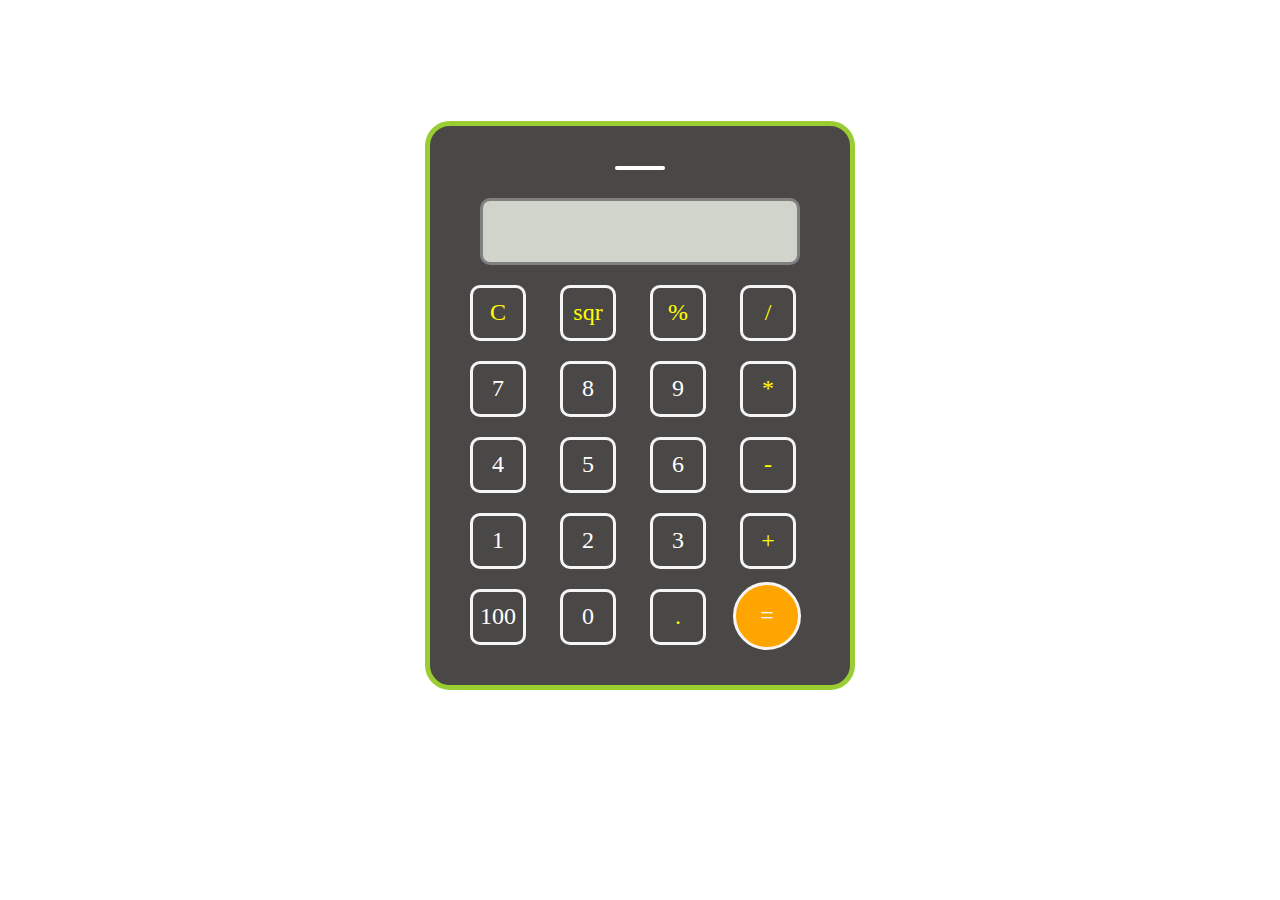
<file: CALCULATOR/index.html>
<!DOCTYPE html>
<html lang="en">
<head>
    <meta charset="UTF-8">
    <meta name="viewport" content="width=device-width, initial-scale=1.0">
    <title>Calculator</title>
    <link rel="stylesheet" href="style.css">
</head>
<body><h1 id="owner">copyright &copy; 2024 ,THE DEVELOPER OF THIS APP IS MR DEEPAK PANDEY !</h1>
    <div class="container">
        <div class="cal"><span id="notch"></span>
            <input type="text" id="text" readonly>

            <div class="buttons">

            <span class="keys opr">C</span>
            <span class="keys opr">sqr</span>
            <span class="keys opr">%</span>
            <span class="keys opr">/</span>
            <span class="keys">7</span>
            <span class="keys">8</span>
            <span class="keys">9</span>
            <span class="keys opr">*</span>
            <span class="keys">4</span>
            <span class="keys">5</span>
            <span class="keys">6</span>
            <span class="keys opr">-</span>
            <span class="keys">1</span>
            <span class="keys">2</span>
            <span class="keys">3</span>
            <span class="keys opr">+</span>
            <span class="keys">100</span>
            <span class="keys">0</span>
            <span class="keys opr">.</span>
            <span class="keys" id="eql">=</span>
        </div>
    </div>
</div>
<script src="script.js"></script>
</body>
</html>
</file>
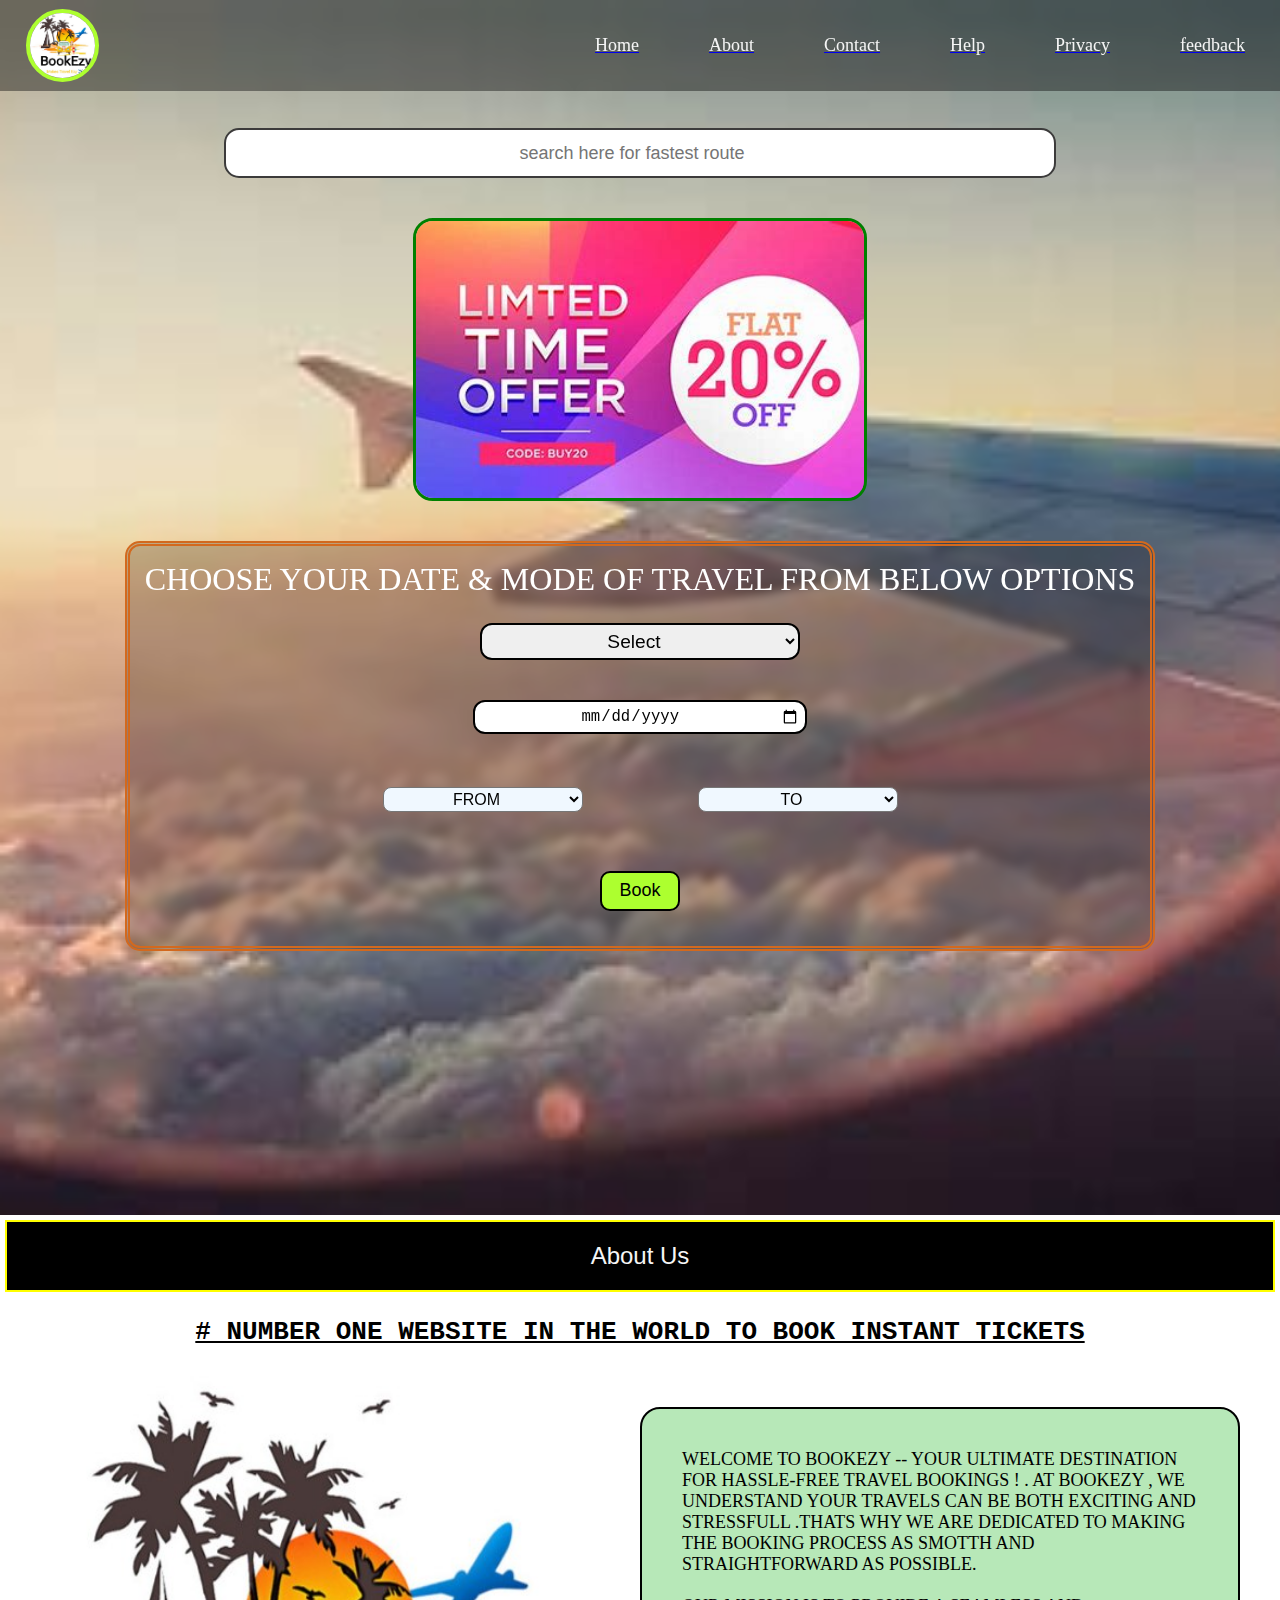
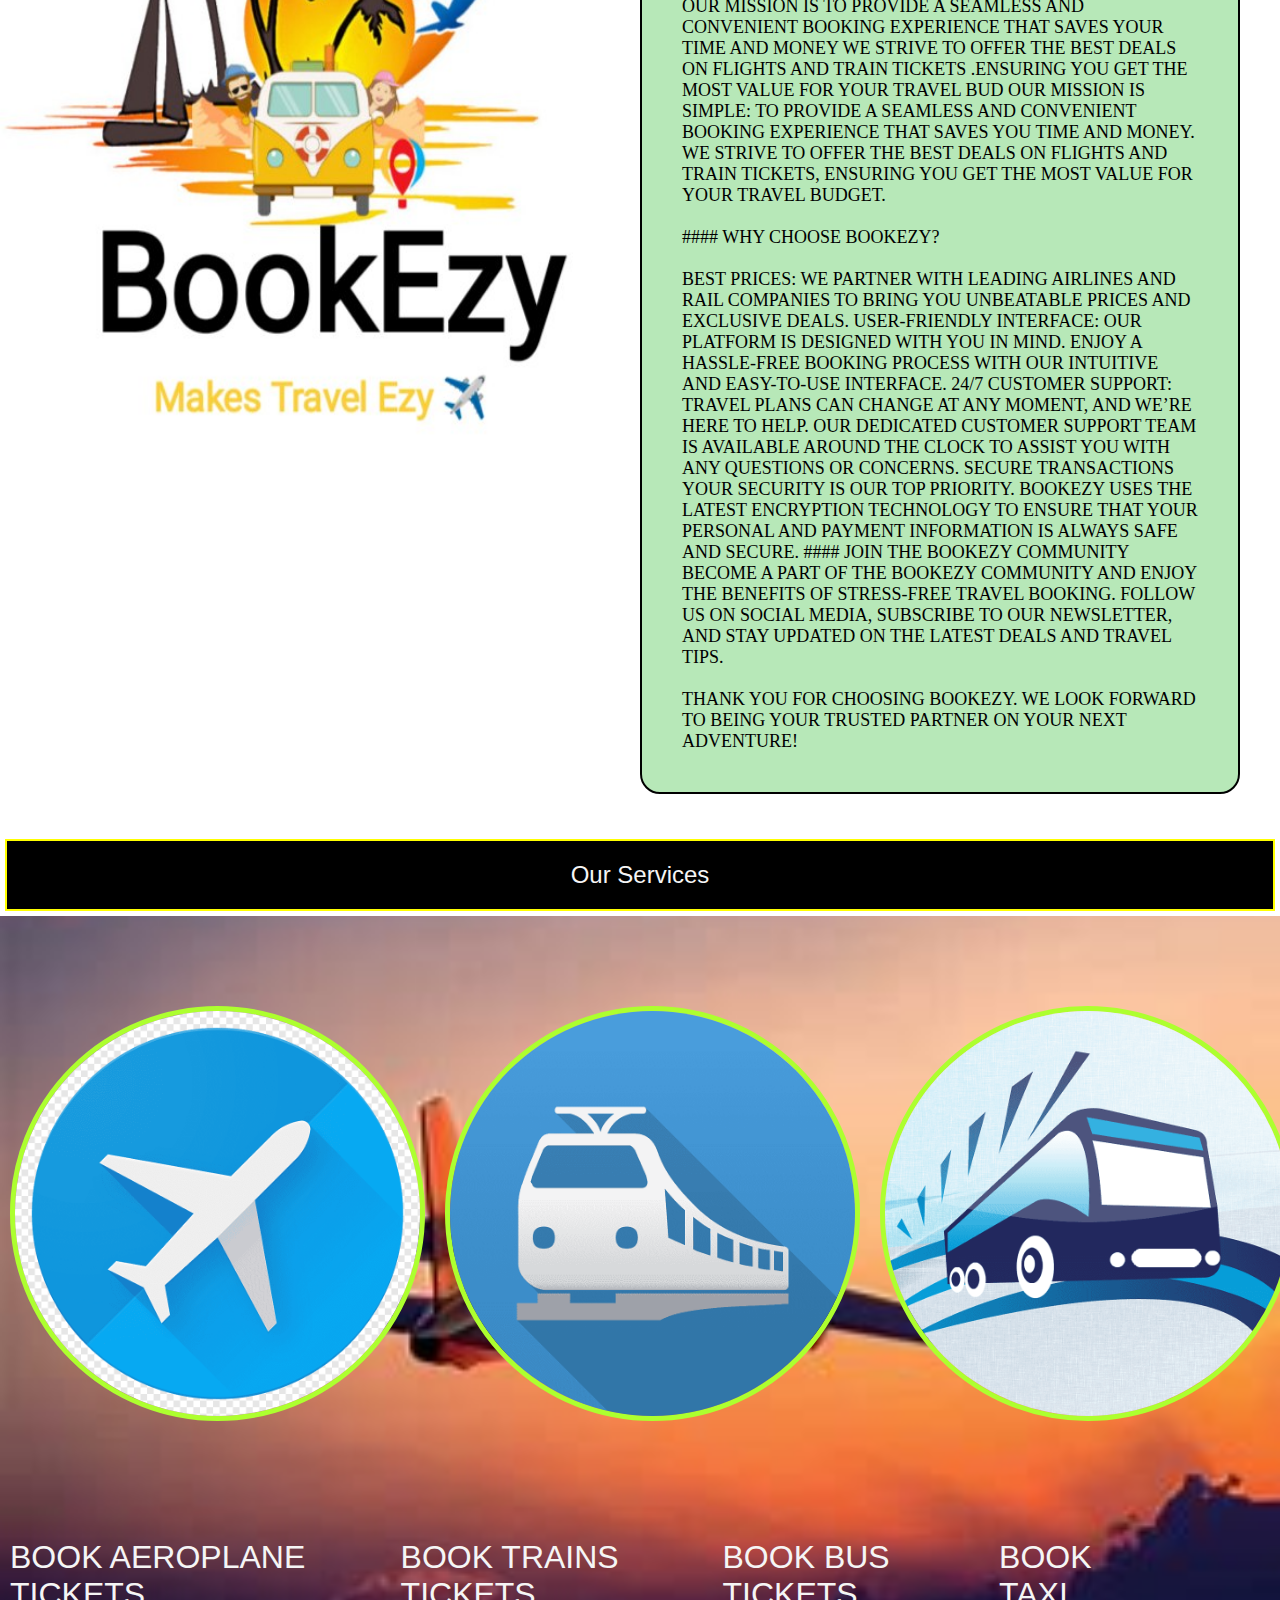
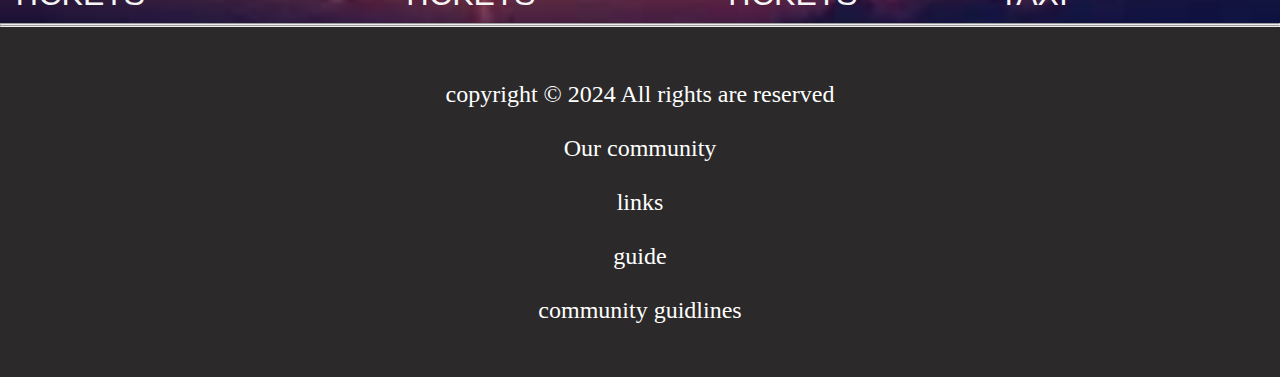
<file: LANDING_PAGE/index.html>
<!DOCTYPE html>
<html lang="en">

<head>
    <meta charset="UTF-8">
    <meta name="viewport" content="width=device-width, initial-scale=1.0">
    <title>Book Tickets</title>
    <link rel="stylesheet" href="style.css">
</head>

<body>
    <header id="header">
        <div class="navbar">
            <img src="images/logo.jpg" alt="image" id="aero">
            <ul>
                <a href="#header">
                    <li>Home</li>
                </a>
                <a href="#info">
                    <li>About</li>
                </a>
                <a href="#servicepara">
                    <li>Contact</li>
                </a>
                <a href="#abtimg">
                    <li>Help</li>
                </a>
                <a href="images/fees.pdf">
                    <li>Privacy</li>
                </a>
                <a href="#header">
                    <li>feedback</li>
                </a>
            </ul>
        </div>
    </header>
    <main>
        <input type="search" placeholder="search here for fastest route" id="search">
        <img src="images/offer.jpg" alt="" id="offer">
        <div class="booking-container">
            <p class="booking-head">CHOOSE YOUR DATE & MODE OF TRAVEL FROM BELOW OPTIONS </p>
            <select name="mode" id="travel-mode">
                <option value="select">Select</option>
                <option value="select">FLIGHT</option>
                <option value="select">RAILWAYS</option>
                <option value="select">BUS</option>
                <option value="select">CAB</option>
            </select>
            <input type="date" name="" id="date">


            <div class="booking-box">
                <select name="select">
                    <option value="">FROM</option>
                    <option value="">Thane</option>
                    <option value="">Kurla</option>
                    <option value="">Kalyan</option>
                    <option value="">Dadar</option>
                    <option value="">Cst</option>
                    <option value="">Igatpuri</option>
                    <option value="">Bhopal</option>
                    <option value="">Jhansi</option>
                    <option value="">Itarsi</option>
                    <option value="">Bina</option>
                    <option value="">Jalgaon</option>
                </select>

                <select name="select">
                    <option value="">TO</option>
                    <option value="">Lucknow</option>
                    <option value="">Uttrakhand</option>
                    <option value="">Basti</option>
                    <option value="">Gonda</option>
                    <option value="">Gorakhpur</option>
                    <option value="">Barabanki</option>
                    <option value="">Kanpur</option>
                    <option value="">Khalilabad</option>
                    <option value="">Amroha</option>
                    <option value="">Badhni</option>
                    <option value="">Rampur</option>
                    <option value="">Prayagraj</option>
                    <option value="">Nashik</option>
                    <option value="">Pune</option>
                </select>
            </div>
            <a href="booked.html"><button id="btn">Book</button></a>
        </div>
    </main>
    <p class="aboutpara">about us</p>
    <h2># NUMBER ONE WEBSITE IN THE WORLD TO BOOK INSTANT TICKETS</h2>
    <section class="about">
        <img src="images/logo.jpg" alt="" height="700px" width="600px" id="abtimg">

        <p id="info">
            WELCOME TO BOOKEZY -- YOUR ULTIMATE DESTINATION FOR HASSLE-FREE TRAVEL BOOKINGS ! . AT BOOKEZY , WE
            UNDERSTAND YOUR TRAVELS CAN BE BOTH EXCITING AND STRESSFULL .THATS WHY WE ARE DEDICATED TO MAKING THE
            BOOKING PROCESS AS SMOTTH AND STRAIGHTFORWARD AS POSSIBLE. <br><br>

            OUR MISSION IS TO PROVIDE A SEAMLESS AND CONVENIENT BOOKING EXPERIENCE THAT SAVES YOUR TIME AND MONEY WE
            STRIVE TO OFFER THE BEST DEALS ON FLIGHTS AND TRAIN TICKETS .ENSURING YOU GET THE MOST VALUE FOR YOUR TRAVEL
            BUD
            Our mission is simple: to provide a seamless and convenient booking experience that saves you time and
            money. We strive to offer the best deals on flights and train tickets, ensuring you get the most value for
            your travel budget. <br><br>

            #### Why Choose BookEzy?<br><br>

            Best Prices: We partner with leading airlines and rail companies to bring you unbeatable prices and
            exclusive deals.
            User-Friendly Interface: Our platform is designed with you in mind. Enjoy a hassle-free booking process with
            our intuitive and easy-to-use interface.
            24/7 Customer Support: Travel plans can change at any moment, and we’re here to help. Our dedicated customer
            support team is available around the clock to assist you with any questions or concerns.
            Secure Transactions Your security is our top priority. BookEzy uses the latest encryption technology to
            ensure that your personal and payment information is always safe and secure.
            #### Join the BookEzy Community
            Become a part of the BookEzy community and enjoy the benefits of stress-free travel booking. Follow us on
            social media, subscribe to our newsletter, and stay updated on the latest deals and travel tips.
            <br><br>
            Thank you for choosing BookEzy. We look forward to being your trusted partner on your next adventure!

        </p>
    </section>
    <p id="servicepara">Our services</p>
    <div class="ser">
        <div class="services">

            <img src="images/aeroplanelogo.png" alt="aeroplanelogo" class="logos">
            <img src="images/train.png" alt="train image" class="logos">
            <img src="images/bus.png" alt="bus logo" class="logos">
            <img src="images/taxi.jpg" alt="taxi logo" class="logos">
        </div>
        <div class="servicepara">
            <p>BOOK AEROPLANE TICKETS</p>
            <p>BOOK TRAINS TICKETS</p>
            <p>BOOK BUS TICKETS</p>
            <p>BOOK TAXI </p>
        </div>
    </div>
    <hr>
    <hr>

    <footer>
        <p>
            copyright &copy; 2024 All rights are reserved</p>
        <p>Our community</p>
        <p>links</p>
        <p>guide</p>
        <p>community guidlines</p>

    </footer>
</body>

</html>
</file>
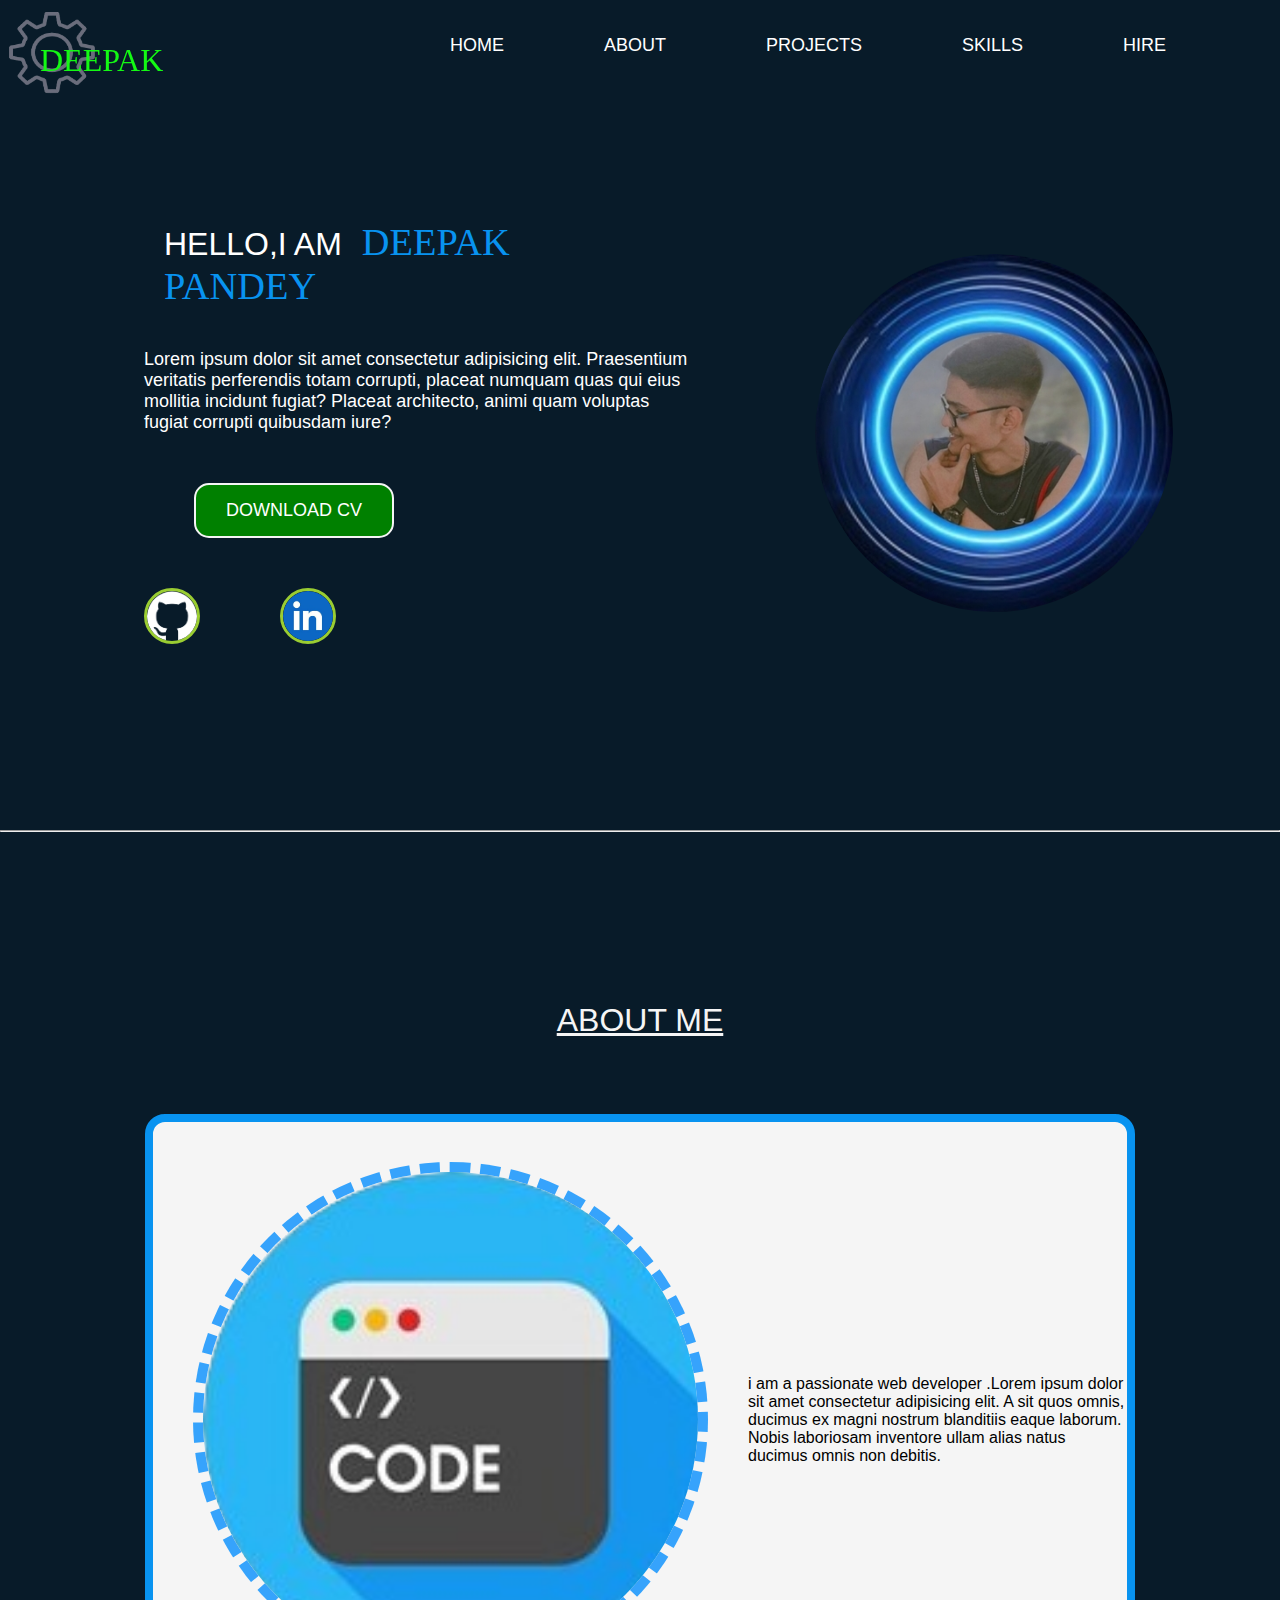
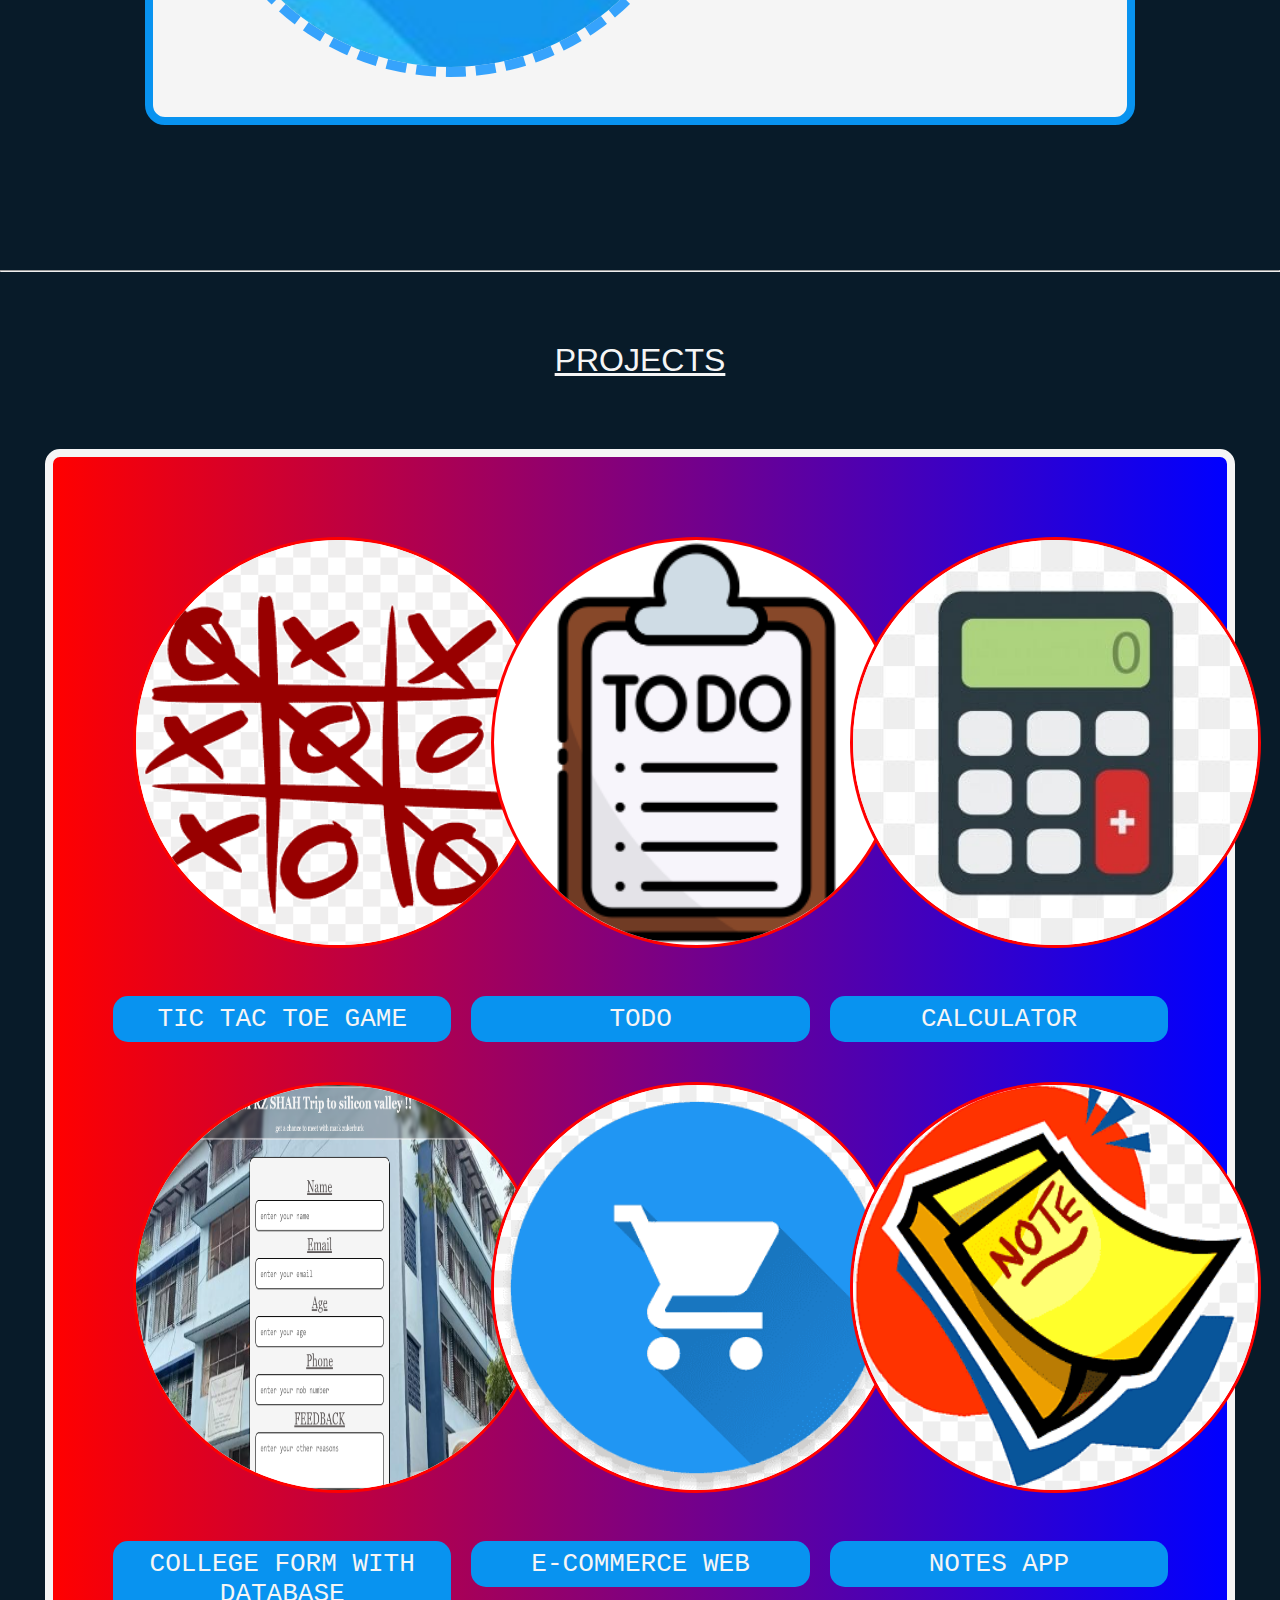
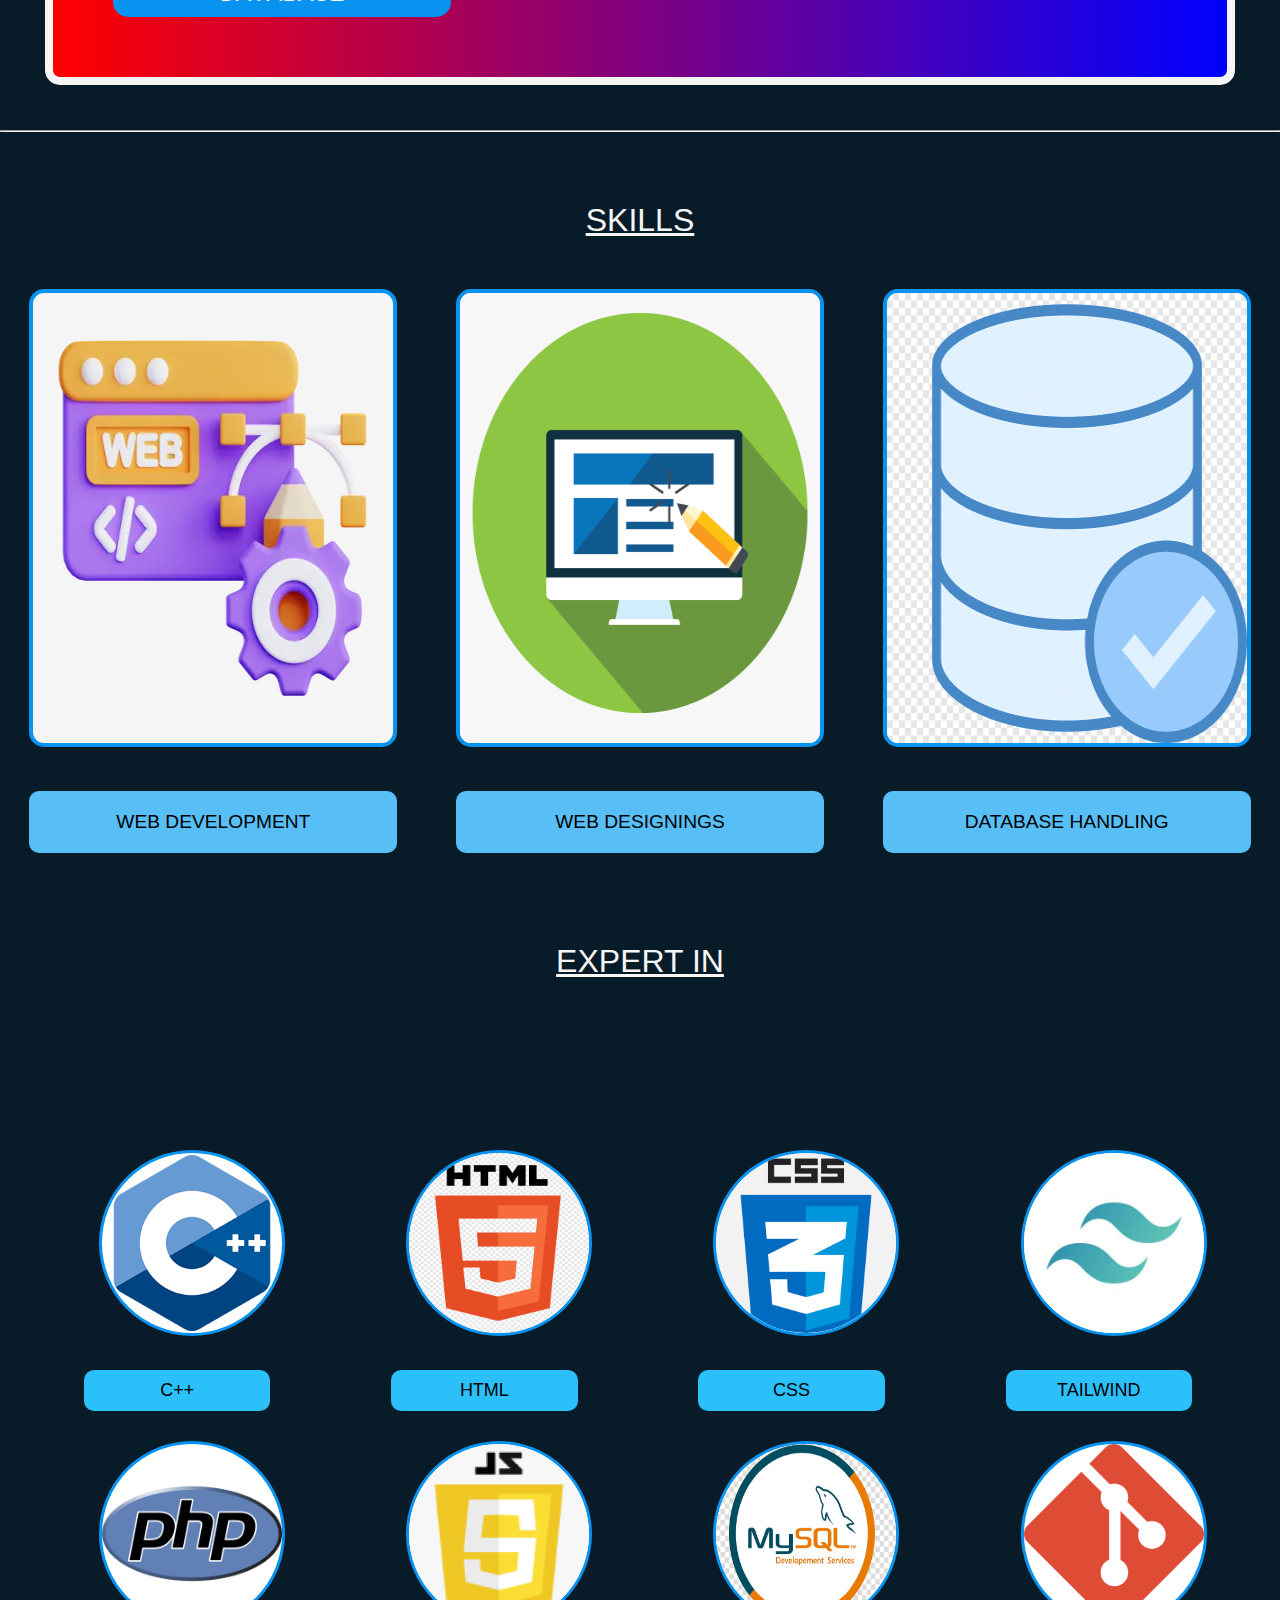
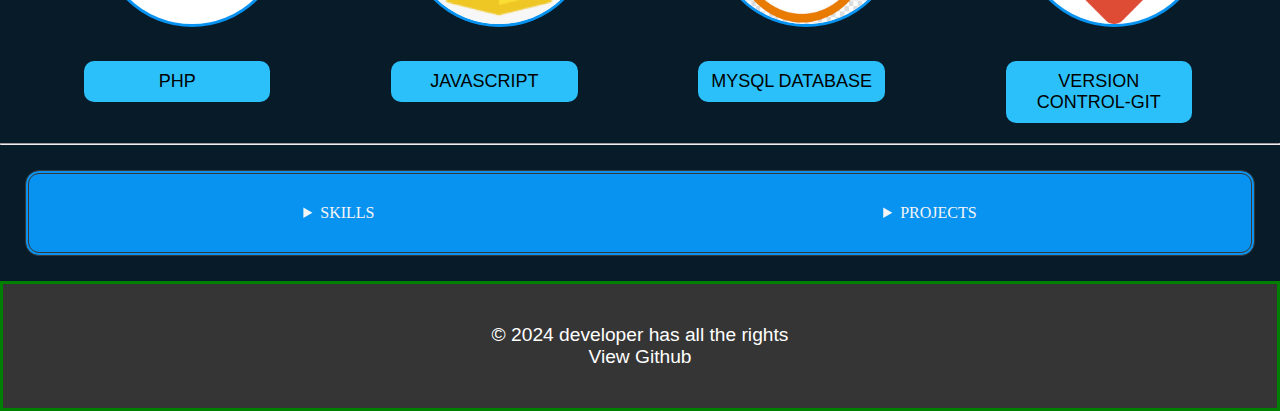
<file: PORTFOLIO/index.html>
<!DOCTYPE html>
<html lang="en">

<head>
    <meta charset="UTF-8">
    <meta name="viewport" content="width=device-width, initial-scale=1.0">
    <title>Personal Portfolio Web</title>
    <link rel="stylesheet" href="style.css">
</head>

<body>
    <header>
        <div class="nav">
            <img src="images/vector.png" alt="img" id="vector">
            <p class="name">DEEPAK </p>

            <ul id="ul">
                <li><a href="#">HOME</a></li>
                <li><a href="#abt">ABOUT</a></li>
                <li><a href="#projects">PROJECTS</a></li>
                <li><a href="#skillp">SKILLS</a></li>
                <li><a href="#summary">HIRE</a></li>
            </ul>
        </div>
    </header>

    <section class="intro">
        <div class="bio">
            <p class="me">HELLO,I AM<span>DEEPAK PANDEY</span></p><br>
            Lorem ipsum dolor sit amet consectetur adipisicing elit. Praesentium veritatis perferendis totam corrupti,
            placeat numquam quas qui eius mollitia incidunt fugiat? Placeat architecto, animi quam voluptas fugiat
            corrupti quibusdam iure?
            <BUtton>DOWNLOAD CV</BUtton>
            <div class="icons">
                <img src="images/git logo.png" alt="img" class="icon">
                <img src="images/linkedin.png" alt="img" class="icon">

            </div>
        </div><img src="images/photo.png" alt="image" id="image">
    </section>
    <hr>
    <section id="about">
        <p id="abt"> ABOUT ME</p>
        <div class="abt">
            <img src="images/code.png" alt="code logo">
            <p> i am a passionate web developer .Lorem ipsum dolor sit amet consectetur adipisicing elit. A sit quos
                omnis, ducimus ex magni nostrum blanditiis eaque laborum. Nobis laboriosam inventore ullam alias natus
                ducimus omnis non debitis.</p>
        </div>
    </section>

    <hr>
    <p id="propara">PROJECTS</p>
    <section id="projects">
        <div class="pro">
            <div><img src="images/tictactoe.png" alt="xo game image">
                <p>TIC TAC TOE GAME</p>
            </div>
            <div> <img src="images/todo.png" alt="Todo image">
                <p>TODO </p>
            </div>
            <div> <img src="images/calculator.jpg" alt="calculator image">
                <p>CALCULATOR</p>
            </div>
            <div> <img src="images/vpm.png" alt="college image">
                <p>COLLEGE FORM WITH DATABASE</p>
            </div>
            <div> <img src="images/ecom.png" alt="cart image">
                <p>E-COMMERCE WEB</p>
            </div>
            <div> <img src="images/notes.png" alt="notes image">
                <p>NOTES APP</p>
            </div>

        </div>

    </section>
    <hr>
    <p id="skillp">SKILLS</p>
    <section id="skill">
        <div><img src="images/webdevelop.png" alt="develop image">
            <p>WEB DEVELOPMENT</p>
        </div>
        <div> <img src="images/webdesign.png" alt="desig image">
            <p>WEB DESIGNINGS</p>
        </div>
        <div><img src="images/database.png" alt="database image">
            <p>DATABASE HANDLING</p>
        </div>
    </section>
    <p id="langp">EXPERT IN</p>
    <div class="lang">
        <div><img src="images/cpp.png" alt="c++ logo">
            <p>C++</p>
        </div>
        <div><img src="images/html.png" alt="html logo">
            <p>HTML</p>
        </div>
        <div><img src="images/css.png" alt="css logo">
            <p>CSS</p>
        </div>
        <div><img src="images/tailwind.png" alt="tailwinid logo">
            <p>TAILWIND</p>
        </div>
        <div><img src="images/php.png" alt="php logo">
            <p>PHP</p>
        </div>
        <div><img src="images/js.png" alt="js logo">
            <p>JAVASCRIPT</p>
        </div>
        <div><img src="images/mysql.jpg" alt="mysql logo">
            <p>MYSQL DATABASE</p>
        </div>
        <div><img src="images/gitlogo.png" alt="gitlogo logo">
            <p>VERSION CONTROL-GIT</p>
        </div>
    </div>

    <hr>
    <div id="summary">
        <details>
            <summary>SKILLS</summary>

            <ul>
                <li>Html & Css</li>
                <li>JavaScript</li>
                <li>Php</li>
                <li>Tailwindcss</li>
                <li>Mysql</li>
            </ul>
        </details>

        <details>
            <summary>PROJECTS</summary>
            <ul>
                <li>Todo App</li>
                <li>Calculator</li>
                <li>Tic Tac Toe game</li>
                <li>trip form by php</li>
                <li>E-commerce</li>
            </ul>
        </details>

    </div>
    <footer>
        <p>
            <a href="#"> &copy; 2024 developer has all the rights </a>

        </p>
        <a href="deepak@github">View Github </a>
    </footer>
</body>

</html>
</file>
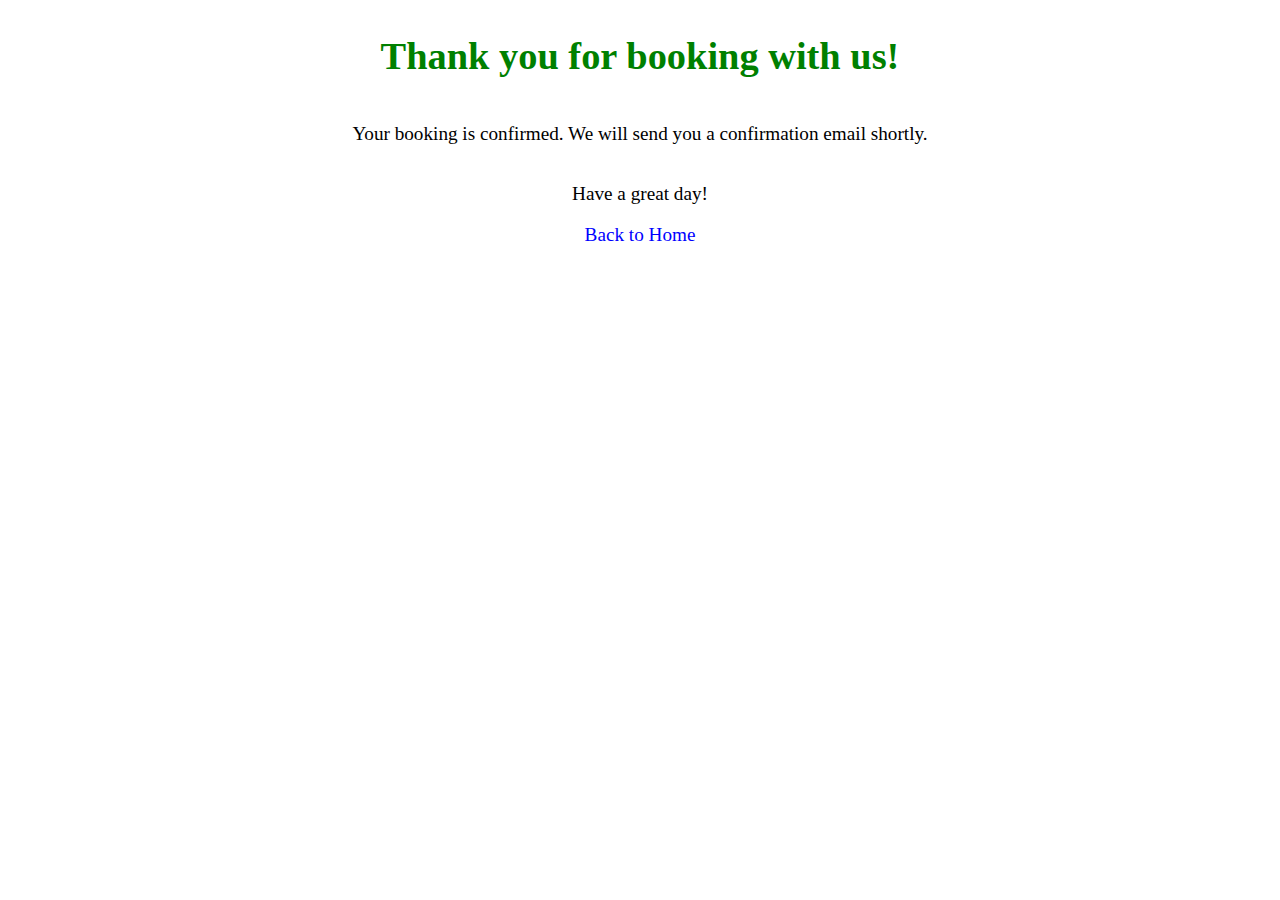
<file: LANDING_PAGE/booked.html>
<!DOCTYPE html>
<html lang="en">

<head>
    <meta charset="UTF-8">
    <meta name="viewport" content="width=device-width, initial-scale=1.0">
    <title>Document</title>
    <style>
        body {
            font-size: larger;
            display: flex;
            flex-direction: column;
            justify-content: center;
            align-items: center;
        }

        h1 {
            color: green;
        }

        a {
            text-decoration: none;
            color: blue;
        }
    </style>
</head>

<body>
    <h1>Thank you for booking with us!</h1>
    <p>Your booking is confirmed. We will send you a confirmation email shortly.</p>
    <p>Have a great day!</p>
    <a href="index.html">Back to Home</a>


</body>
<script>
</script>

</html>
</file>
<file: CALCULATOR/style.css>
*{
    margin: 0;
    padding: 0;
    font-size: x-large;
}
#owner{
    text-align: center;
    background: linear-gradient(to right, red ,blue );

    font-size: larger;
    color: whitesmoke;
    display:none;
}
.container{
    display: flex;
    align-items: center;
    justify-content: center;
    min-height: 90vh
}
.cal{
    background-color: rgb(74, 71, 71);
    color: white;
    display: flex;
    flex-direction: column;
    align-items: center;
    padding: 30px;
    border-radius: 25px;
    padding-top: 40px;
    border: 5px solid yellowgreen;
}
.buttons{
    display: grid;
    grid-template-columns: repeat(4,10vh);
}
#notch{
    height: 4px;
    cursor: pointer;
    border-radius: 3px;
    width: 50px;
    margin-bottom: 18px;
    background-color: white;
}
#text{
 height: 5vh;
 margin: 10px;
 border-radius: 10px;
 border: 3px solid gray;
 background-color: rgb(208, 212, 203);
 padding: 8px;
 font-size: larger;
 text-align: right;
 font-family: monospace;
 outline: none;

}
.keys{
    border: 3px solid whitesmoke;
    margin: 10px;
    width: 50px ;
    border-radius: 10px;
    height: 50px ;
    display: flex;
    align-items: center;
    cursor: pointer;
    justify-content: center;
}
.keys:hover{
    border: 1px solid greenyellow;
    background-color: rgba(255, 166, 0, 0.144);
}
#eql{
    background-color: orange;
    padding: 6px;
    margin: 3px;
    border-radius: 50%;

} 
/* opr is used for operators here */
.opr{
    color:yellow;
}
@media  screen and (max-width:380px) {
    .cal{
        width: 60%;
    }
    .keys{
        height:30px;
        width: 30px;
        margin: 5px;
        padding: 3px;
    }
    .buttons{
        grid-template-columns: repeat(4,7vh);

    }
    #text{
       width: 90%;
    }
}
</file>
<file: LANDING_PAGE/style.css>
*{
    margin: 0;
    padding: 0;
    scroll-behavior: smooth;
}
 .aboutpara ,#servicepara{
   text-align: center; 
   background: black;
   border: 2px solid yellow;
   padding: 20px;
   margin: 5px;
   font-family: sans-serif;
   font-size: x-large;
   text-transform: capitalize;
   color: whitesmoke;
}
#aero{
    height: 65px;
    width:  65px;
    border: 4px solid black;
    margin: 8px;
    margin-left: 26px;
    border: 4px solid greenyellow;
    border-radius: 50%;
}
.navbar{
    display: flex;
    position: fixed;
    width: 100%;
    justify-content: space-between;
    background: rgba(0, 0, 0, 0.4);
    backdrop-filter: blur(5px);
    align-items: center;
    color: white;
}
.navbar ul {
    display: flex;
    justify-content: space-around;
}
.navbar ul li{
    list-style: none;
    margin: 25px;
    color: whitesmoke;
    cursor: pointer;
    font-size: large;
    padding: 10px;
    border-radius: 10px;
}li:hover{
   background-color: blueviolet;
    text-decoration: underline;
    scale: 1.13;}
main{
    height: 135vh;
    width: 100%;
    background-image: url(images/bg.jpg);
    background-size: cover;
    background-position: center;
    display: flex;
    flex-direction: column;
    align-items: center;
}
#search{
    height: 50px;
    width: 65%;
    border-radius:15px;
    outline: none;
    font-size: large;
    margin-top: 10%;
    text-align: center;
    padding: 15px;
    border: 2px solid rgb(60, 59, 59);
}
#offer{
    width: 35vw;
    border: 3px solid green;
    border-radius: 20px;
    margin: 40px;
}.booking-head{
    text-align: center;
    font-size: xx-large;
    color: white;
    padding: 5px;
}
#travel-mode,#date{
    margin: 20px;
    width: 25vw;
    text-align: center;
    padding: 5px;
    border: 2px solid black;
    color: black;
    outline:none;
    font-size: larger;
    border-radius: 12px;
}

.booking-container{
    padding: 10px;
    display: flex;
    border-radius: 15px;
    flex-direction: column;
    align-items: center;
    background: rgba(0, 0, 0, 0.2);
    border: 5px double chocolate;
    backdrop-filter: blur(5px);
}
.booking-box{
    padding: 10px;
    height: 8vh;
    width:  70vh;
    display: flex;
    justify-content: space-around;
    border-radius: 20px;
    align-items: center;
}
.booking-box select{
    height: 25px;
    width:  200px;
    cursor: pointer;
     background-color:aliceblue;
    text-align: center;
    padding: 2px;
    border-radius: 8px;
    font-size: medium;
}
.booking select option{
    width: 50px;
    height:10px;
    outline: none;
    cursor: pointer;
    text-align: center;
}
#btn{
    height: 40px;
    margin: 25px;
    width: 80px;
    padding: 5px;
    font-size: large;
    cursor: pointer;
    background-color: greenyellow;
    border: 2px solid black;
    border-radius: 10px;
}#btn:hover{
    background-color: red;
    color: wheat;
}
.about{
    display: flex;
    justify-content: space-between;
}
h2{
    text-align: center;
    padding: 20px;
    font-family: monospace;
    font-size: xx-large;
text-decoration: underline;}
#info{
    text-transform: uppercase;
    padding: 40px;
    font-size: large;
    font-family: serif;
    margin: 40px;
    background-color: #b7e8b8;
    border: 2px solid black;
    border-radius: 20px;
}
.services , .servicepara{
    display: flex;
    align-items: center;
    justify-content: space-between;
    font-size: xx-large;
    color: chocolate;
    font-family: Impact, Haettenschweiler, 'Arial Narrow Bold', sans-serif;

    
}
.ser{
    background-image: url(images/bg2.jpg);
    background-size: cover;
    background-repeat: no-repeat;
    background-position: center;
}
.logos{
    border-radius: 50%;
    height: 45vh;
    width: 45vh;
    margin: 10px;
    cursor: pointer;
    margin-top: 10vh;
    margin-bottom: 12vh;
    border: 5px solid greenyellow;
}
.servicepara{
    padding: 10px;
    color: whitesmoke;
    margin-right: 120px;
}
.logos:hover{
    scale: 1.02;
    border:5px solid red ;
}
footer{
    display: flex;
    flex-direction: column;
    justify-content: space-around;
    height: 30vh;
    text-align: center;
    font-size: x-large;
    background-color: rgb(43, 41, 41);
    color: white;
    padding: 40px;
    

}
 footer p:hover{
    color: rgb(26, 110, 244);
    text-decoration: underline;
    
}
    /* media query for mobile */
    @media only screen and (max-width: 768px){
        .navbar ul{
            display: flex;
            flex-direction: column;
            align-items: center;
        }
        .navbar ul li{
            margin: 10px;
        }
        .about{
            flex-direction: column;
        }
        .logos{
            height: 25vh;
            width: 25vh;
        }
        #info{
            padding: 20px;
            margin: 20px;
        }
        #offer{
            width: 80vw;
        }
        #search{
            width: 80%;
        }
        #btn{
            width: 60px;
            height: 30px;
            font-size: medium;
        }
        .services{
            flex-direction: column;
        }
        .servicepara{
            margin-right: 0;
        }
        .logos{
            margin-top: 5vh;
            margin-bottom: 5vh;
        }
        footer{
            height: 40vh;
        }
    }
</file>
<file: PORTFOLIO/style.css>
* {
    margin: 0;
    padding: 0;
    font-family: sans-serif;
    scroll-behavior: smooth;
}

body {
    background-color: #081b29;
}

.nav {
    display: flex;
    justify-content: space-between;
    background-color: #081b29;
    color: white;
    height: 10vh;
    width: 95vw;
    align-items: center;
    position: fixed;

}

#vector {
    height: 82px;
    position: fixed;
    top: 12px;
    left: -23px;
    z-index: 0;
    width: 150px;
    animation: rotate 8s infinite linear;
}

@keyframes rotate {
    0% {
        transform: rotate(0deg);
    }

    100% {
        transform: rotate(360deg);
    }

}

@keyframes colour {
    0% {
        color: rgb(211, 114, 114);
    }

    12% {
        color: rgb(158, 62, 62);
    }

    24% {
        color: white;
    }

    40% {
        color: skyblue;
    }

    50% {
        color: rgb(7, 7, 244);
    }

    80% {
        color: rgb(179, 245, 235);
    }

    90% {
        color: rgb(220, 231, 104);
    }

    100% {
        color: rgb(222, 151, 18);
    }

}

.name {
    font-size: xx-large;
    margin-top: 30px;
    margin-left: 40px;
    position: relative;
    z-index: 1;
    color: rgb(20, 249, 20);
    font-family: cursive;
    animation: colour 8s infinite linear;


}

#ul {
    display: flex;
}

#ul li {
    list-style-type: none;
    margin: 50px;
    cursor: pointer;
    font-size: large;
}

a:hover {
    color: rgb(8, 147, 240);
    text-decoration: underline;
}

a {
    text-decoration: none;
    color: white;
}

.intro {
    display: flex;
    align-items: center;
    padding: 20px;
    padding-top: 20vh;
    justify-content: space-around;
    background-color: #081b29;
    color: white;
}

.bio {
    display: flex;
    flex-direction: column;
    box-sizing: border-box;
    padding: 40px;
    padding: 20px 10%;
    height: 70vh;
    font-size: large;
    font-family: Verdana, Geneva, Tahoma, sans-serif;

}

span {
    font-size: larger;
    font-family: 'Times New Roman', Times, serif;
    color: rgb(8, 147, 240);
    padding: 20px;
}

.me {
    font-size: 2rem;
    padding: 20px;
}

#image {
    animation: colour 8s infinite linear;
    border-radius: 50%;
    height: 28vw;
    margin-bottom: 10%;
    margin-right: 7%;
    width: 28vw;
}

button {
    width: 200px;
    padding: 15px;
    margin: 50px;
    border-radius: 15px;
    background-color: green;
    color: white;
    font-size: large;
    border: 2px solid whitesmoke;
    cursor: pointer;
}

button:hover {
    background-color: rgb(205, 43, 43);
    color: black;

}

.icons {
    display: flex;
    width: 15vw;
    justify-content: space-between;
}

.icon {
    height: 50px;
    width: 50px;
    cursor: pointer;
    border-radius: 50%;
    border: 3px solid yellowgreen;
}

.icon:hover {
    border: 4px solid rgb(8, 147, 240);
}

#about {
    height: auto;
    background-color: #081b29;
    display: flex;
    padding: 50px;
    margin: 50px;
    flex-direction: column;
    align-items: center;
    justify-content: center;
}

#abt,
#propara,
#skillp,
#langp {
    text-align: center;
    color: whitesmoke;
    font-size: xx-large;
    padding: 30px;
    margin-top: 40px;
    text-decoration: underline;
}

.abt img {
    height: 55vh;
    border: 10px dashed rgb(54, 163, 252);
    border-radius: 50%;
    width: 55vh;
    margin: 40px;
}

.abt {
    background-color: whitesmoke;
    width: auto;
    border-radius: 20px;
    height: auto;
    margin: 5vh;
    /* padding: 10vh; */
    display: flex;
    align-items: center;
    border: 8px solid rgb(8, 147, 240);
    justify-content: space-around;
}

#projects {
    text-align: center;
    background: linear-gradient(to right, red, blue);
    margin: 5vh;
    border-radius: 15px;
    border: 8px solid whitesmoke;
    font-size: xx-large;
    padding: 30px;
    margin-top: 40px;
    display: flex;
    align-items: center;
}

#projects img {
    height: 45vh;
    margin: 30px;
    width: 45vh;
    border-radius: 15px;
    border: 3px solid red;
    border-radius: 50%;
    background-color: #fff;
}

.pro {
    width: 99%;
    display: grid;
    padding: 5px;
    padding: 20px;
    grid-template-columns: repeat(3, 28vw);
}

.pro p {
    font-family: monospace;
    background-color: rgb(8, 147, 240);
    color: whitesmoke;
    border-radius: 15px;
    padding: 8px;
    margin: 10px;
}

#skill {
    display: flex;
    align-items: center;
    justify-content: space-around;
}

#skill img {
    height: 50vh;
    width: 40vh;
    margin: 20px;
    background-color: whitesmoke;
    border: 4px solid rgb(8, 147, 240);
    border-radius: 15px;
}

#skill p {
    background-color: rgb(88, 191, 246);
    font-size: larger;
    color: black;
    font-family: sans-serif;
    padding: 20px;
    text-align: center;
    margin: 20px;
    border-radius: 10px;

}

.lang {
    margin-top: 10vh;
    margin-left: 5%;
    display: grid;
    padding: 20px;
    grid-template-columns: repeat(4, 24vw);
}

.lang img {
    height: 20vh;
    width: 20vh;
    margin: 30px 15px;
    border-radius: 50%;
    background-color: white;
    border: 3px solid rgb(8, 147, 240);
    ;
}

.lang p {
    color: black;
    padding: 10px;
    border-radius: 10px;
    background-color: rgb(44, 192, 250);
    width: 13vw;
    text-align: center;
    font-size: large;
}

#summary {
    width: auto;
    padding: 20px;
    margin: 25px;
    background-color: rgb(8, 147, 240);
    color: whitesmoke;
    display: flex;
    align-items: center;
    justify-content: space-around;
    font-size: large;
    border: 4px double rgb(60, 54, 54);
    border-radius: 14px;
}

li:hover {
    color: rgb(51, 51, 178);
}

details,
summary,
li {
    margin: 5px;
    font-size: medium;
    font-family: serif;
    cursor: pointer;
}

footer {
    text-align: center;
    background-color: rgb(54, 53, 53);
    padding: 40px;
    border: 3px solid green;

}

footer a {
    cursor: pointer;
    font-size: larger;
}
</file>
